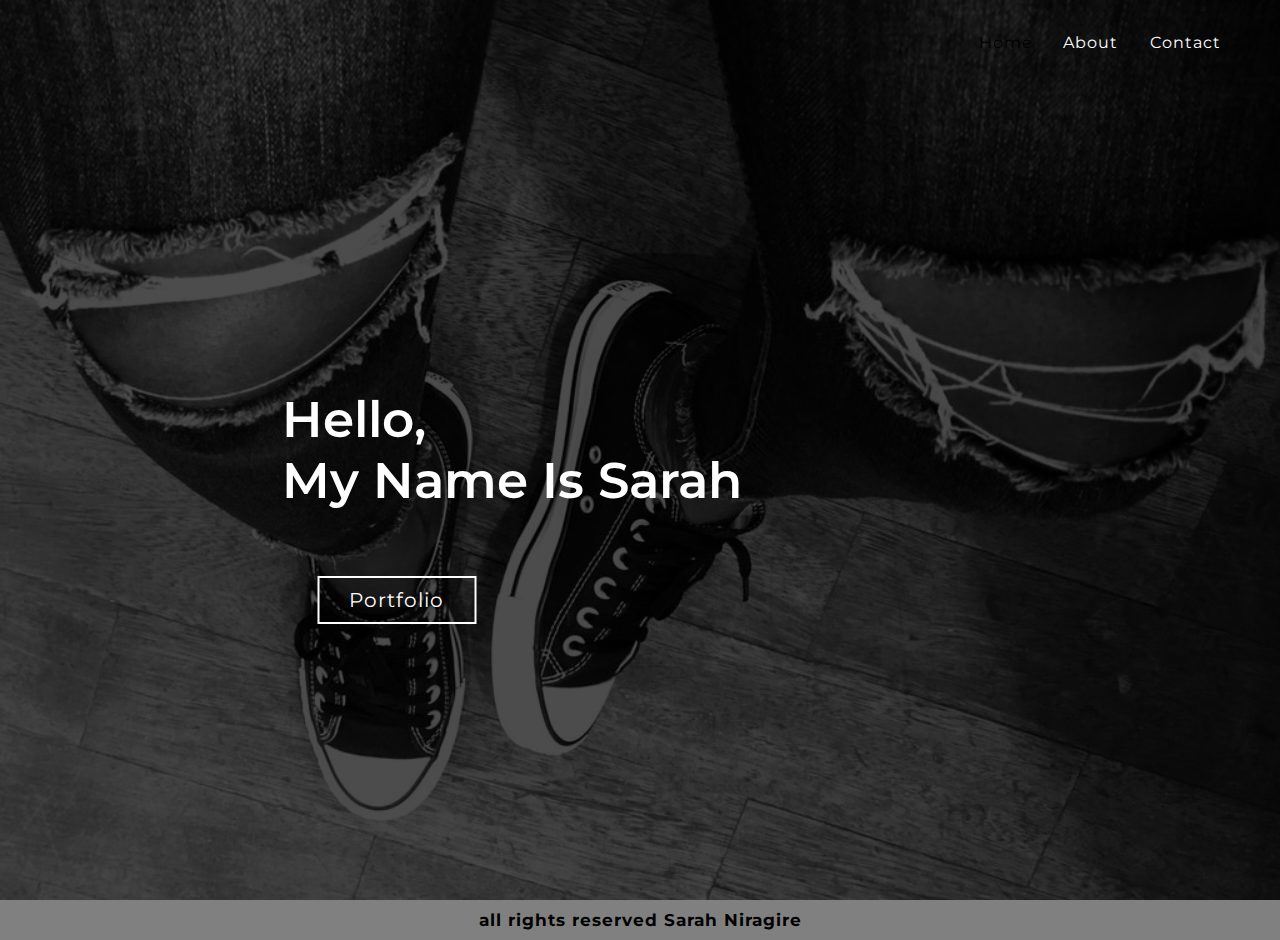
<file: index.html>
<!DOCTYPE html>
<html>
<head>
<meta name="viewport" content="with=device-width, initial-scale=0.1">
<title> SARAH NIRAGIRE </title>
<link rel="stylesheet" type="text/css" href="css/style.css">
<link rel="stylesheet" href="https://cdnjs.cloudflare.com/ajax/libs/font-awesome/5.15.3/css/all.min.css">
</head>
<body>
<!--------HOME------->
<header>
<div class="main">
<ul>
<li> Home </li>
<li> <a href="about.html">About</a> </li>
<li> <a href="contact.html">Contact</a> </li>
</ul>
</div>
<div class="title">
<h1> Hello, <br> My Name Is Sarah </H1>
</div>
<div class="button">
<a href="about.html" class="btn"> Portfolio</a>
</div>
</header>
<footer> all rights reserved Sarah Niragire </footer>
</body>
</html>
</file>
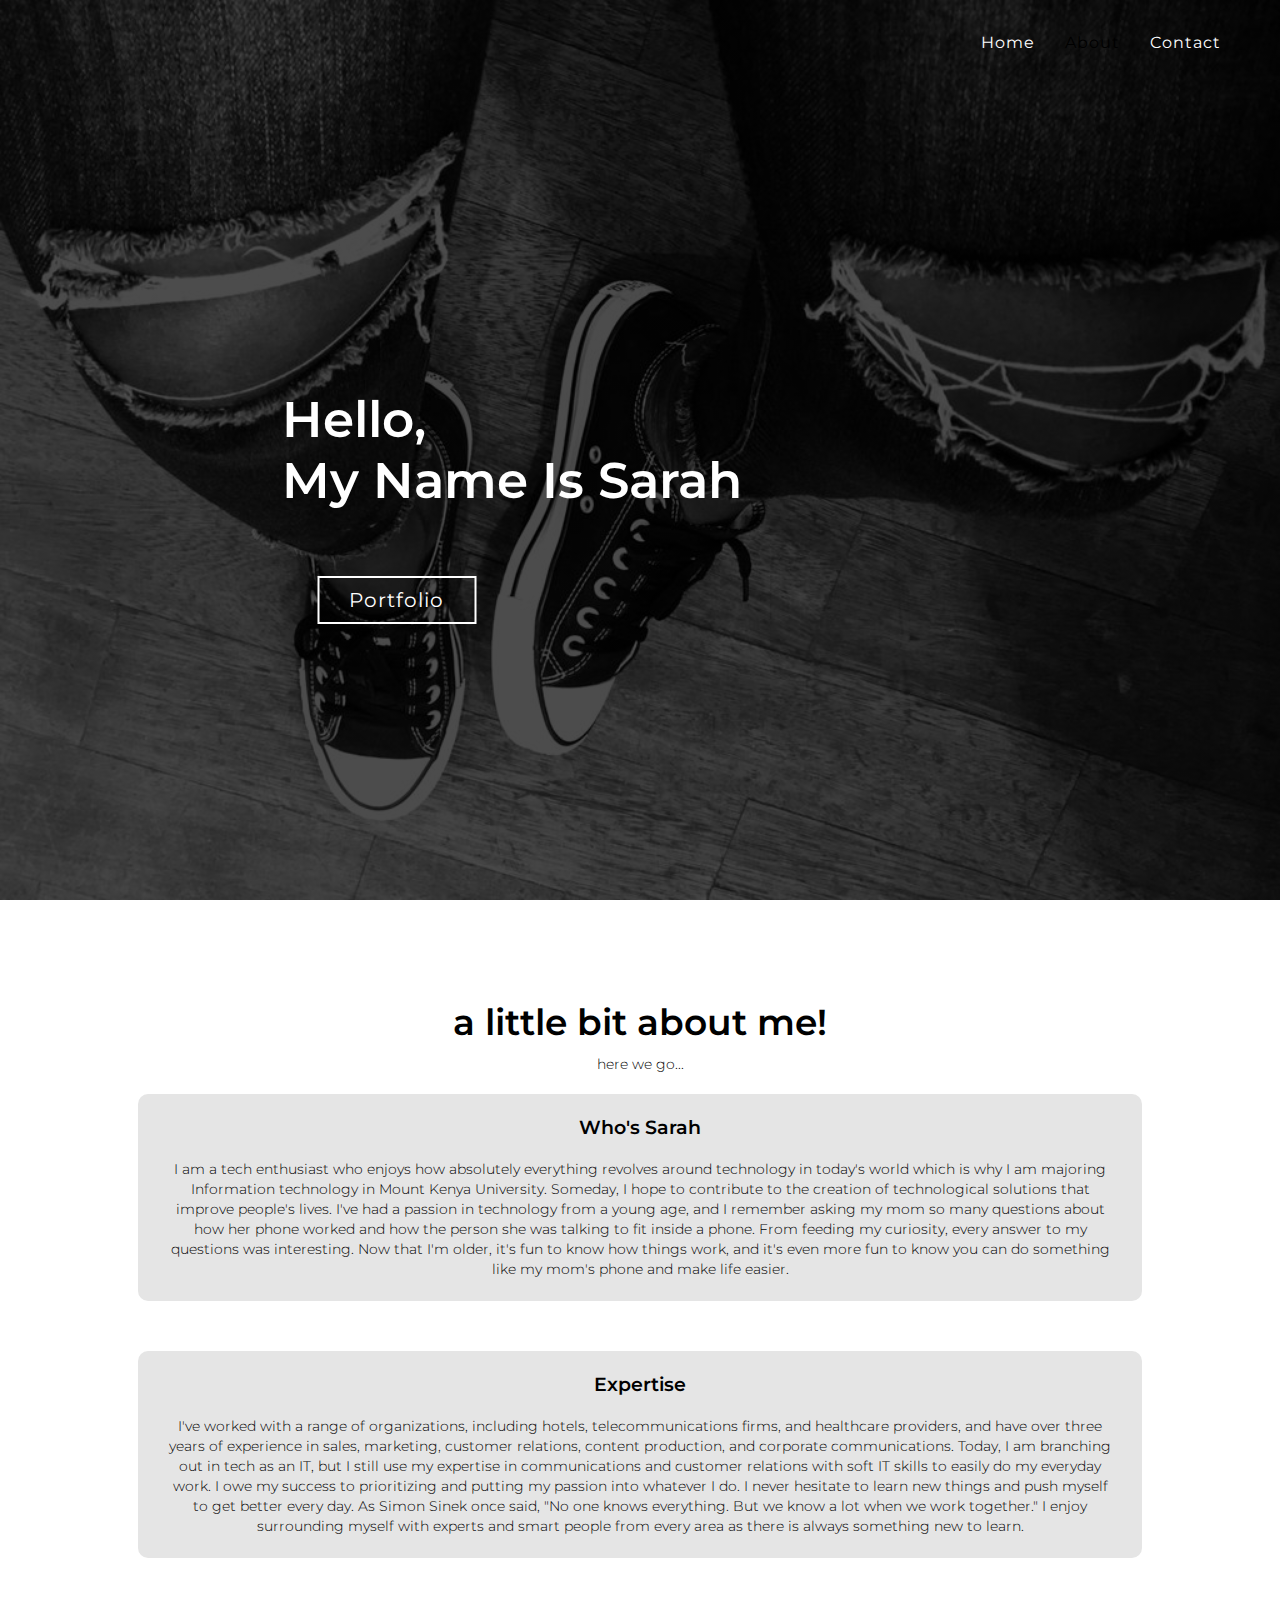
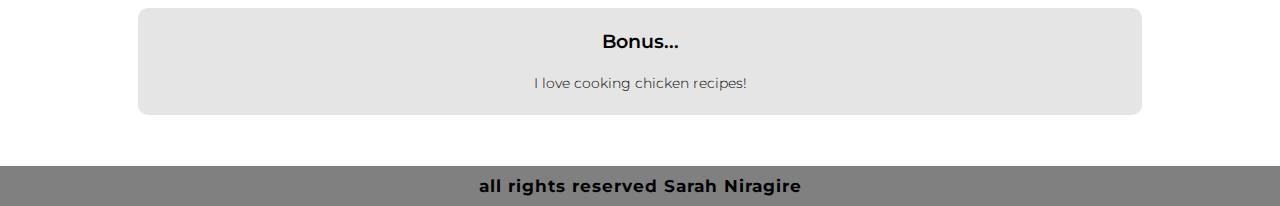
<file: about.html>
<!DOCTYPE html>
<html>
<head>
<meta name="viewport" content="with=device-width, initial-scale=0.1">
<title> ABOUT </title>
<link rel="stylesheet" type="text/css" href="css/style.css">
<link rel="stylesheet" href="https://cdnjs.cloudflare.com/ajax/libs/font-awesome/5.15.3/css/all.min.css">
</head>
<body>
<!--------HOME------->
<header>
<div class="main">
<ul>
<li> <a href="index.html">Home</a> </li>
<li> About </li>
<li> <a href="contact.html">Contact</a> </li>
</ul>
</div>
<div class="title">
<h1> Hello, <br> My Name Is Sarah </H1>
</div>
<div class="button">
<a href="#" class="btn"> Portfolio</a>
</div>
</header>
<section class="About">
<h1> a little bit about me! </h1>
<p> here we go... </p>
<div class="row">
<div class="About-col">
<h3>Who's Sarah</h3>
<p>I am a tech enthusiast who enjoys how absolutely everything revolves around technology in today's world which is why I am majoring Information technology in Mount Kenya University. Someday, I hope to contribute to the creation of technological solutions that improve people's lives. I've had a passion in technology from a young age, and I remember asking my mom so many questions about how her phone worked and how the person she was talking to fit inside a phone. From feeding my curiosity, every answer to my questions was interesting. Now that I'm older, it's fun to know how things work, and it's even more fun to know you can do something like my mom's phone and make life easier.
</div>
<div class="About-col">
<h3>Expertise</h3>
<p>I've worked with a range of organizations, including hotels, telecommunications firms, and healthcare providers, and have over three years of experience in sales, marketing, customer relations, content production, and corporate communications. Today, I am branching out in tech as an IT, but I still use my expertise in communications and customer relations with soft IT skills to easily do my everyday work. I owe my success to prioritizing and putting my passion into whatever I do. I never hesitate to learn new things and push myself to get better every day. As Simon Sinek once said, "No one knows everything. But we know a lot when we work together." I enjoy surrounding myself with experts and smart people from every area as there is always something new to learn.
</div>
<div class="About-col">
<h3>Bonus...</h3>
<p>I love cooking chicken recipes!
</div>
</div>
</section>
<footer> all rights reserved Sarah Niragire </footer>
</body>
</html>
</file>
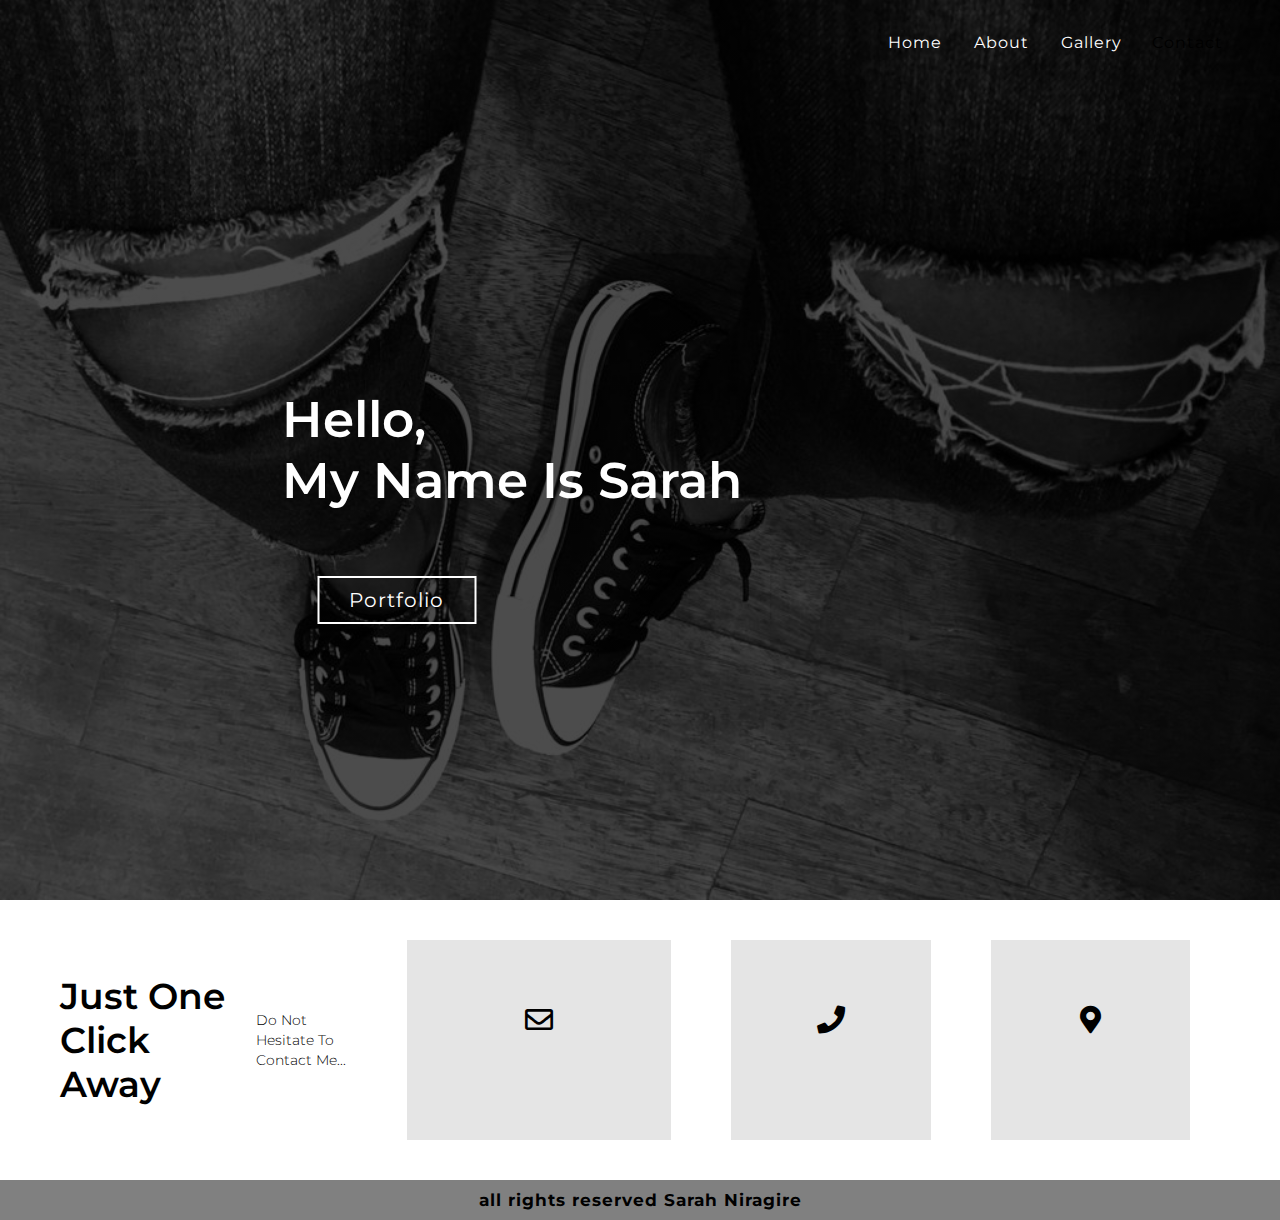
<file: contact.html>
<!DOCTYPE html>
<html>
<head>
<meta name="viewport" content="with=device-width, initial-scale=0.1">
<title> CONTACTS </title>
<link rel="stylesheet" type="text/css" href="css/style.css">
<link rel="stylesheet" href="https://cdnjs.cloudflare.com/ajax/libs/font-awesome/5.15.3/css/all.min.css">
</head>
<body>
<!--------HOME------->
<header>
<div class="main">
<ul>
<li> <a href="index.html">Home</a> </li>
<li> <a href="about.html">About</a> </li>
<li> <a href="gallery.html">Gallery</a> </li>
<li> Contact </li>
</ul>
</div>
<div class="title">
<h1> Hello, <br> My Name Is Sarah </H1>
</div>
<div class="button">
<a href="about.html" class="btn"> Portfolio</a>
</div>
</header>
<!---------Contact------->
<div class="contact-info">
<h1> Just One Click Away </h1>
<p> Do Not Hesitate To Contact Me... </p>
<div class="card">
<i class="card-icon far fa-envelope"> </i>
<p>sarahniragire@gmail.com</p>
</div>
<div class="card">
<i class="card-icon fas fa-phone"> </i>
<p>+250786135744</p>
</div>
<div class="card">
<i class="card-icon fas fa-map-marker-alt"> </i>
<p>Kigali, Rwanda</p>
</div>
</div>
<footer> all rights reserved Sarah Niragire </footer>
</body>
</html>
</file>
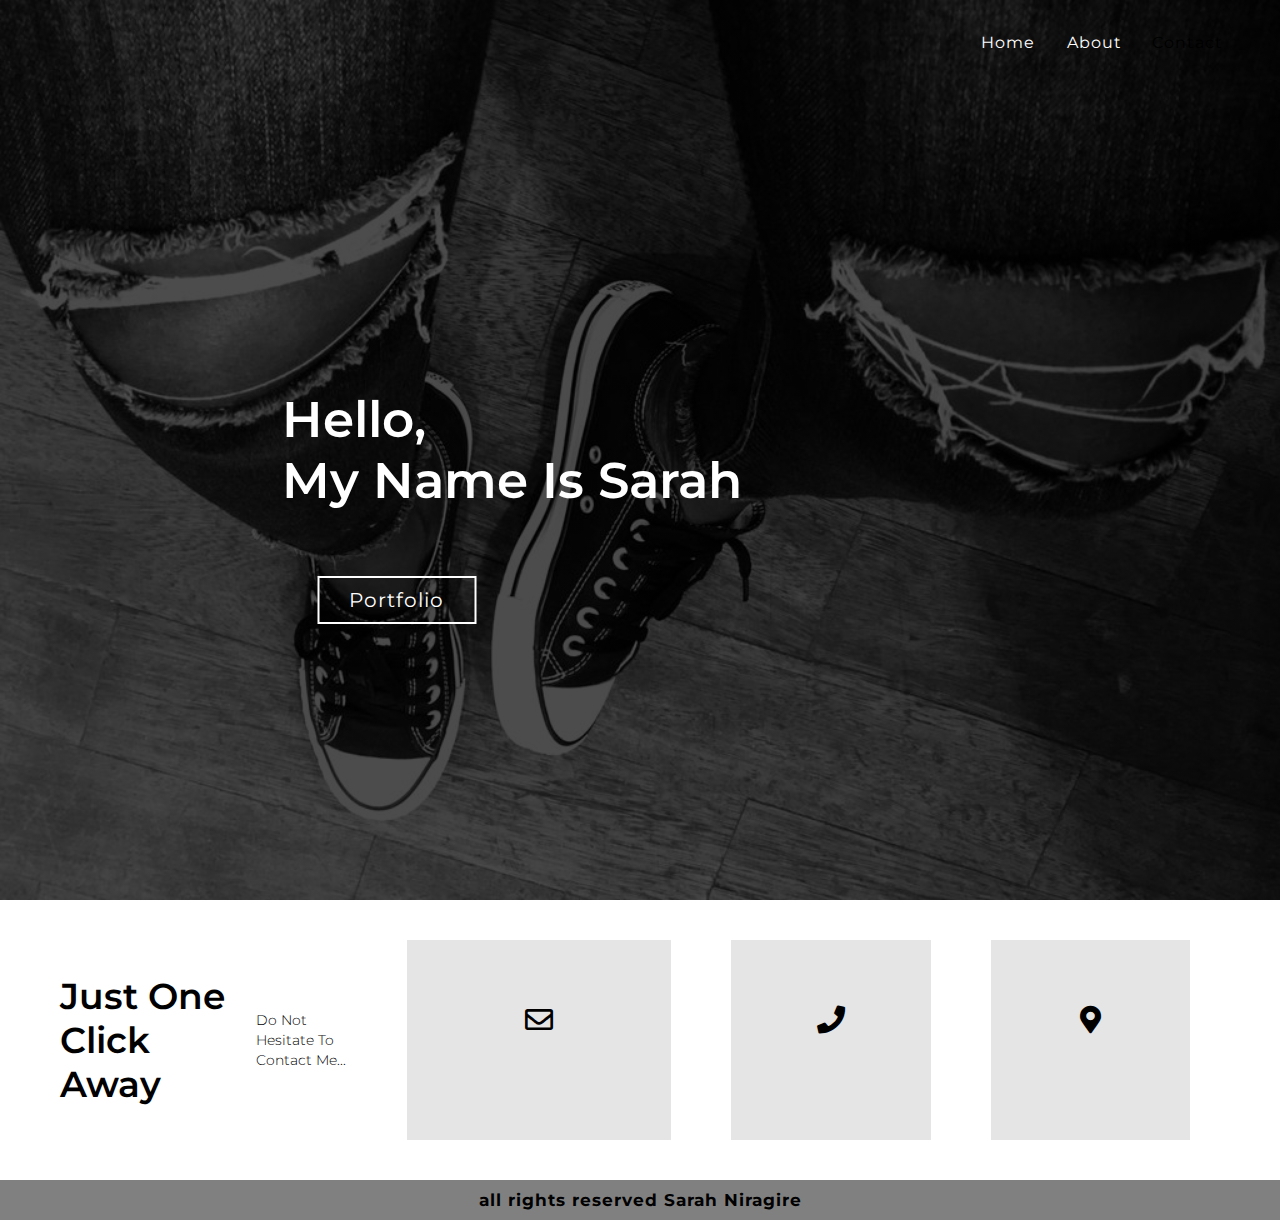
<file: contacts.html>
<!DOCTYPE html>
<html>
<head>
<meta name="viewport" content="with=device-width, initial-scale=0.1">
<title> CONTACTS </title>
<link rel="stylesheet" type="text/css" href="css/style.css">
<link rel="stylesheet" href="https://cdnjs.cloudflare.com/ajax/libs/font-awesome/5.15.3/css/all.min.css">
</head>
<body>
<!--------HOME------->
<header>
<div class="main">
<ul>
<li> <a href="index.html">Home</a> </li>
<li> <a href="about.html">About</a> </li>
<li> Contact </li>
</ul>
</div>
<div class="title">
<h1> Hello, <br> My Name Is Sarah </H1>
</div>
<div class="button">
<a href="about.html" class="btn"> Portfolio</a>
</div>
</header>
<!---------Contact------->
<div class="contact-info">
<h1> Just One Click Away </h1>
<p> Do Not Hesitate To Contact Me... </p>
<div class="card">
<i class="card-icon far fa-envelope"> </i>
<p>sarahniragire@gmail.com</p>
</div>
<div class="card">
<i class="card-icon fas fa-phone"> </i>
<p></p>
</div>
<div class="card">
<i class="card-icon fas fa-map-marker-alt"> </i>
<p>Kigali, Rwanda</p>
</div>
</div>
<footer> all rights reserved Sarah Niragire </footer>
</body>
</html>
</file>
<file: css/style.css>
@import url('https://fonts.googleapis.com/css2?family=Montserrat&display=swap');
*{
	margin: 0;
	padding: 0;
	font-family: 'Montserrat', sans-serif;
	box-sizing: border-box;
}
header{
	background-image:linear-gradient(rgba(0,0,0,0.7),rgba(0,0,0,0.7)), url(../p10.jpeg);
	min-height: 100vh;
	width: 100%;
	background-size: cover;
	background-position: center;
	position: relative;
}
ul{
	float: right;
	list-style-type: none;
	margin-top: 25px;
	margin-right: 5px;
}
ul li{
	display: inline-block;
	letter-spacing: 1px;
	list-style: none;
	padding: 8px 12px;
	position: relative;
	
}
ul li a{
	text-decoration: none;
	color: white;
	padding: 5px, 20px;
	border: 2px solid transparent;
	transition: 0.5s ease background-color;
}
ul li a:hover{
	background-color: white;
	color: black;
}

.main{
	max-width: 1200px;
	margin: auto;
}
.title{ 
	position: absolute;
	top: 50%;
	left: 40%;
	transform: translate(-50%, -50%);
}
.title h1{
	color: white;
	font-size: 50px;
}
.button{
	position: absolute;
	top: 65%;
	left: 31%;
	transform: translate(-50%, -50%);
}
.btn{
	display: inline-block;
	border: 2px solid white;
	padding: 10px 30px;
	color: white;
	text-decoration: none;
	transition: 0.5s ease background-color;
	font-size: 20px;
	letter-spacing: 1px;
	margin-top: 30px;
	cursor: pointer;
	
}
.btn:hover{
	background-color: white;
	color: black;
}
/*-------About------*/
.About{
	width: 80%;
	margin: auto;
	text-align: center;
	padding-top: 100px;
}
h1{
	font-size: 36px;
	font-weight: 600;
}
p{
	color: black;
	font-size: 14px;
	font-weight: 300;
	line-height: 20px;
	padding: 10px;
}
.row{
	align-items: center;
	margin-top: 5%;
	margin: 10px 10px;
	justify-content: center;
}
.About-col{
	flex-basis: 31%;
	background: #E5E5E5;
	border-radius: 10px;
	margin-bottom:5%;
	padding: 12px 20px;
	box-sizing: border-box;
	transition: 0.5s;
}
h3{
	text-align: center;
	font-weight: 600;
	margin: 10px 0;
}
.About-col:hover{
	box-shadow: 0 0 20px 0px rgba(110, 44, 0,0.2);
}
/*-------Gallery------*/
.container{
	max-width: 1200px;
	margin: auto;
	background: transparent;
	overflow: auto;
	text-align: center;
}
h1{
	font-size: 36px;
	font-weight: 600;
}
p{
	color: black;
	font-size: 14px;
	font-weight: 300;
	line-height: 20px;
	padding: 10px;
}
.Gallery{
	margin:5px;
	border: 1px solid black;
	float: left;
	width: 390px;
}
.Gallery img{
	width:100%;
	height: auto;
}
.desc{
	padding: 15px;
	text-align: center;
}
footer{
	padding: 10px;
	font-size: 17px;
	font-weight: bold;
	text-align: center;
	background: grey;
	color: black;
	letter-spacing: 1px;
}
/*---------Contact-------*/
.contact-info{
	display: flex;
	width: 100%;
	max-width: 1200px;
	margin: auto;
	align-items: center;
	justify-content: center;
	padding: 0 20px;
}
h1{
	font-size: 36px;
	font-weight: 600;
}
p{
	color: black;
	font-size: 14px;
	font-weight: 300;
	line-height: 20px;
	padding: 10px;
}
.card{
	background: #E5E5E5;
	padding: 5px 20px;
	margin: 40px 30px;
	width: calc(33% - 20px);
	height: 200px;
	display: flex;
	flex-direction: column;
	justify-content: center;
	align-items: center;
	color: black;
	cursor: pointer;
}
.card-icon{
	font-size: 28px;
	background: transparent;
	width: 60px;
	height: 60px;
	text-align: center;
	line-height: 60px !important;
	border-radius: 50%;
	transition: 0.3s linear;
}
.card:hover .card-icon{
	background: none;
	color: white;
	transform: scale(1.6);
}
.card p{
	margin-top: 20px;
	font-weight: 300;
	letter-spacing: 1px;
	max-height: 0;
	opacity: 0%;
	transition: 0.3s linear;
}
.card:hover p{
	max-height: 40px;
	opacity: 1;
}
</file>
